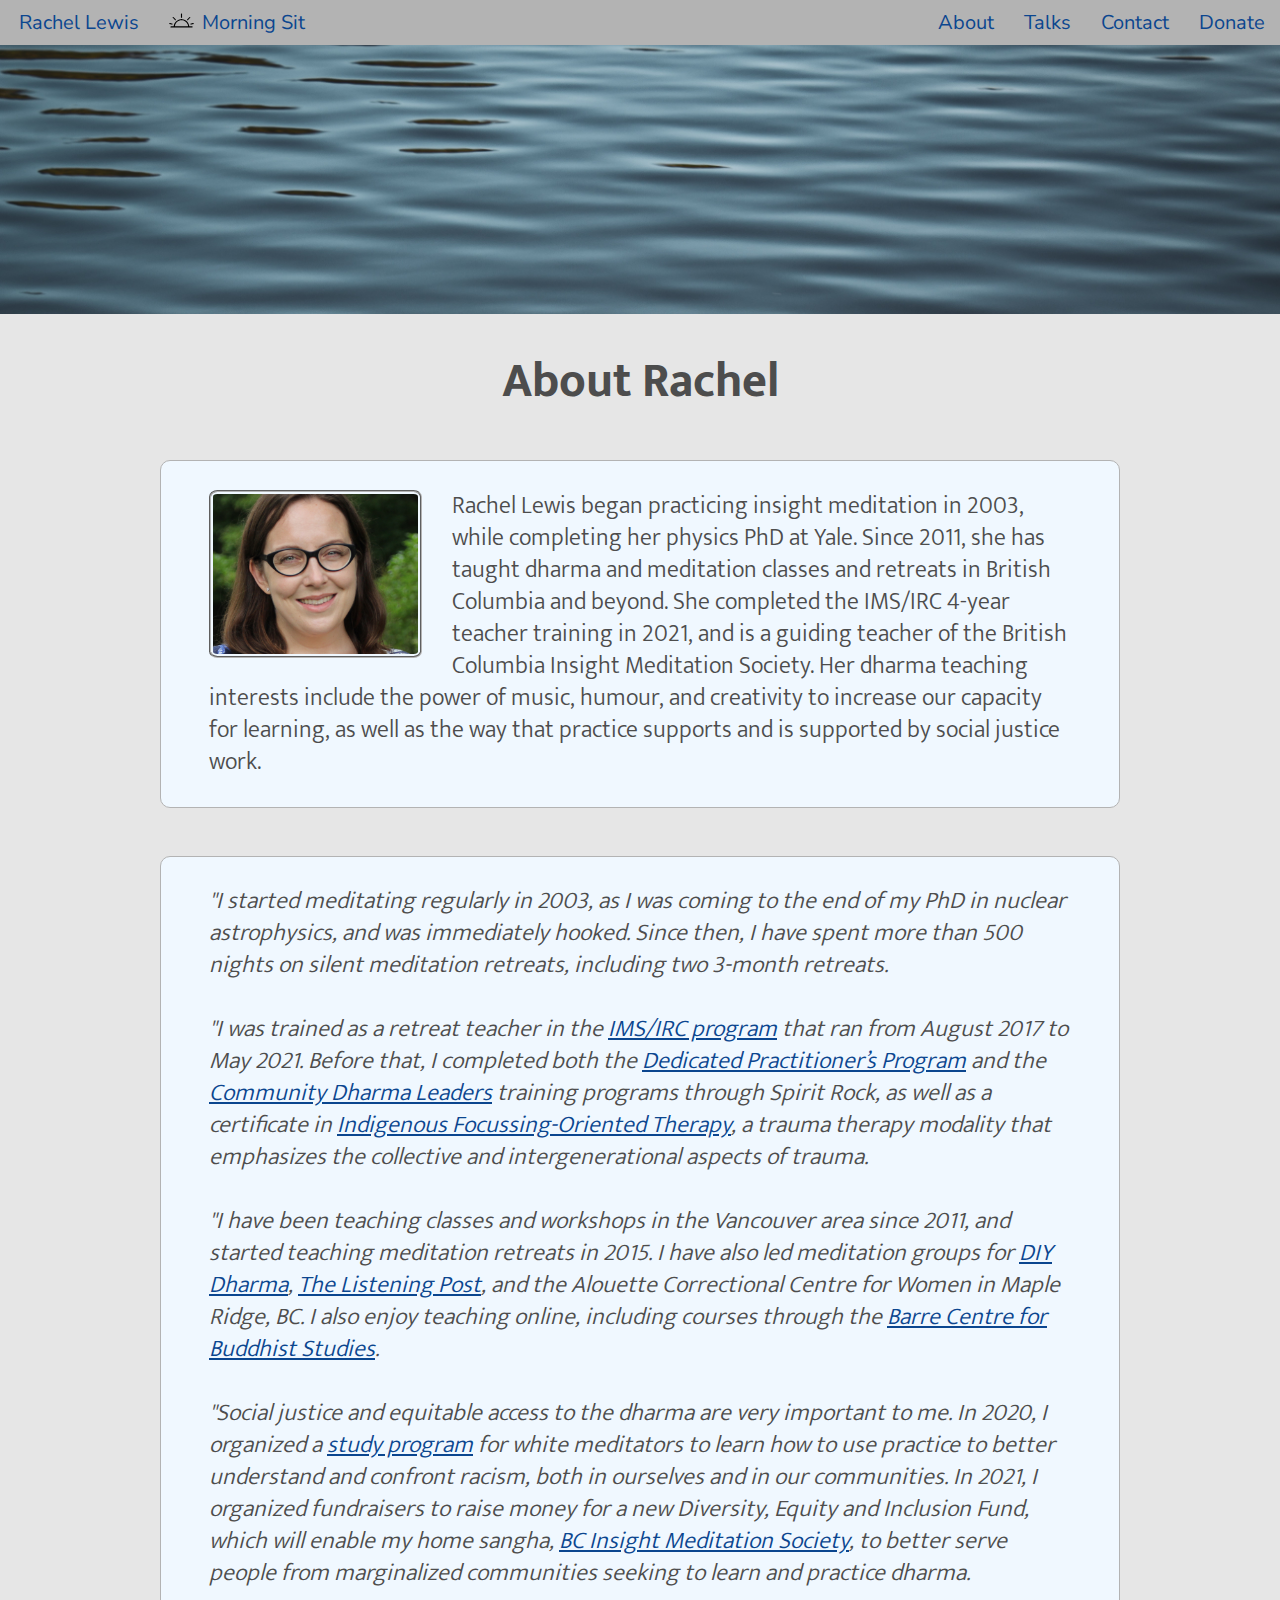
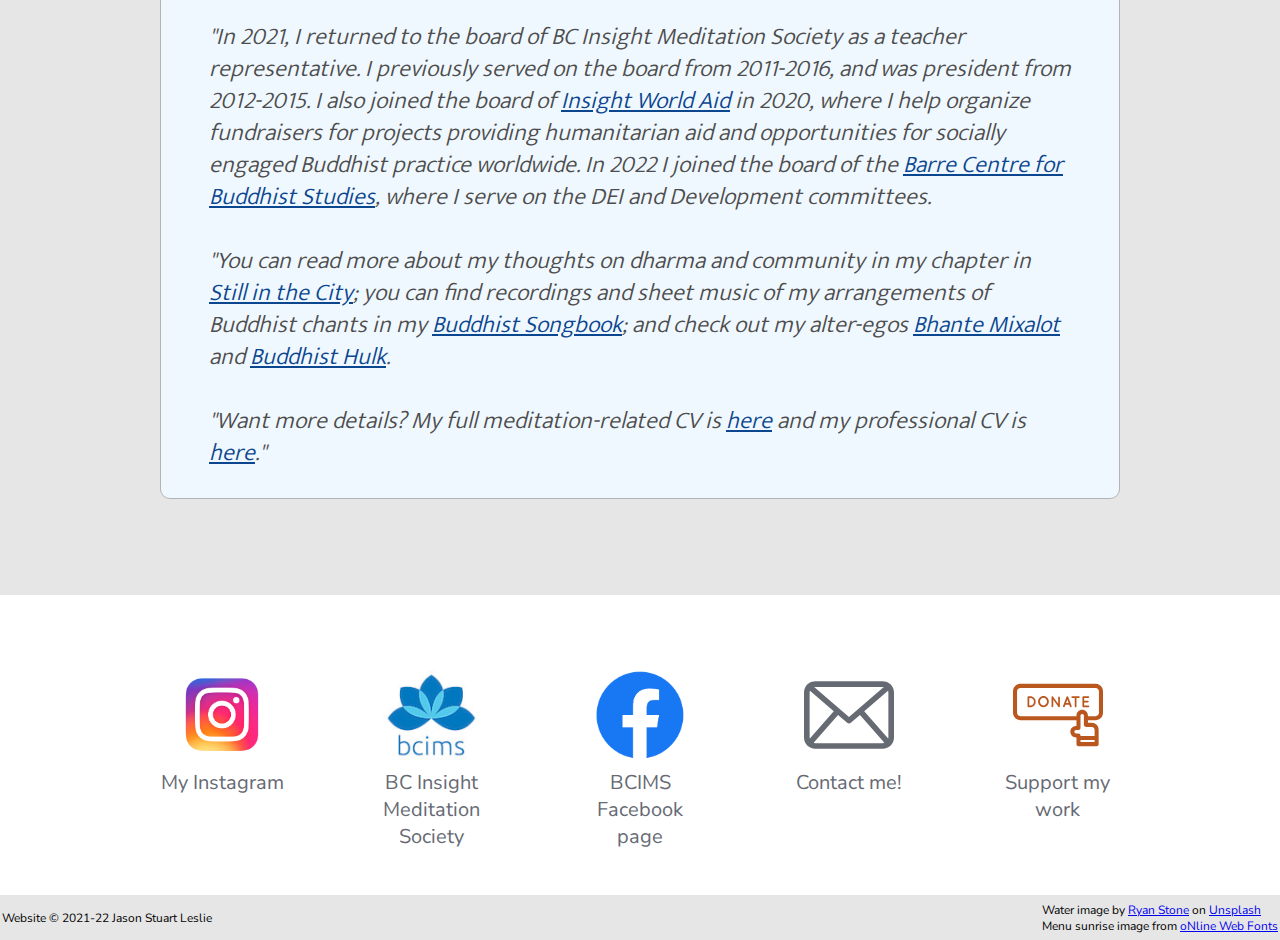
<file: about.html>
<!DOCTYPE html>
<html lang="en" dir="ltr">
  <head>
    <meta charset="utf-8" />
    <title>Rachel Lewis - Insight Meditation</title>
    <link rel="stylesheet" href="styles.css" />
    <script
        <link
        rel="preconnect"
        href="https://fonts.gstatic.com"
      />
    </script>
    <link
      href="https://fonts.googleapis.com/css2?family=Nunito+Sans:ital,wght@0,300;0,400;1,300;1,400&family=Mukta:wght@300;400&display=swap"
      rel="stylesheet"
    />

    <link
      href="https://assets.calendly.com/assets/external/widget.css"
      rel="stylesheet"
    />
    <script
      src="https://assets.calendly.com/assets/external/widget.js"
      type="text/javascript"
      async
    ></script>
    <link
      href="//cdn-images.mailchimp.com/embedcode/classic-10_7.css"
      rel="stylesheet"
      type="text/css"
    />
    <style type="text/css">
      #mc_embed_signup {
        background: #fff;
        clear: left;
        font: 14px Helvetica, Arial, sans-serif;
      }
    </style>
  </head>
  <body>
<!-- Start of Header - includes only navigation bar -->
<header>
  <nav class="navbar">
    <ul class="left-menu" class="menu">
      <li class="menu-item">
        <a class="link-text" href="index.html">Rachel Lewis</a>
      </li>
      <li class="menu-item">
        <img class = "morning-sit-image-menu" src="/images/sunrise.svg" alt="Sunrise icon"></img>
        <a class="link-text" href="morning-sit.html"> Morning Sit</a>
      </li>
    </ul>
    <ul class="right-menu" class="menu">
      <li class="menu-item">
        <a class="link-text" href="about.html">About</a>
      </li>
      <li class="menu-item">
        <a class="link-text" href="talks.html">Talks</a>
      </li>
      
      <li class="menu-item">
        <a class="link-text" href="contact.html"
          >Contact</a
        >
      </li>
      <li class="menu-item">
        <a class="link-text" href="donate.html"
          >Donate</a
        >
      </li>
      <!-- https://www.paypal.com/paypalme/rachelmeditates -->
    </ul>
  </nav>
</header>

<!-- Water picture banner along top -->
<!-- Photo by Ryan Stone on Unsplash-->
<picture>
  <img
    class="pic-intro"
    src="images\ryan-stone-effect.jpg"
    alt="Surface of water with ripples"
  />
</picture>

    <main>

        <!-- "Topper" is for the individual page name under the water banner -->
      <div class="topper">
        <h1 class="top">About Rachel</h1>
        <div class="line-space"></div>
      </div>

      <!-- The folling page is for the short bio -->

      <div class="page-box page-about page-short-bio">
        <figure>
          <img class="img-bio" src="images/Rachel1.jpg" alt="close-up portrait of Rachel">
          <p>Rachel Lewis began practicing insight meditation in 2003, while completing her physics PhD at Yale. Since 2011, she has taught dharma and meditation classes and retreats in British Columbia and beyond. She completed the IMS/IRC 4-year teacher training in 2021, and is a guiding teacher of the British Columbia Insight Meditation Society. Her dharma teaching interests include the power of music, humour, and creativity to increase our capacity for learning, as well as the way that practice supports and is supported by social justice work.
          </p>
        </figure>
      </div>

      <!-- The following page is for the long bio -->
      <div class="page-box page-about">
        <article class="article-long-bio">
        <p>"I started meditating regularly in 2003, as I was coming to the end of my PhD in nuclear astrophysics, and was immediately hooked. Since then, I have spent more than 500 nights on silent meditation retreats, including two 3-month retreats.
        </p>
        <br>
        <p>"I was trained as a retreat teacher in the <a class="link-text link-text-inline" href="https://www.dharma.org/teachers/teacher-training-program/">IMS/IRC program</a> that ran from August 2017 to May 2021. Before that, I completed both the <a class="link-text link-text-inline" href="https://www.spiritrock.org/dedicated-practitioners-program">Dedicated Practitioner’s Program</a> and the <a class="link-text link-text-inline" href="https://www.spiritrock.org/community-dharma-leaders">Community Dharma Leaders</a> training programs through Spirit Rock, as well as a certificate in <a class="link-text link-text-inline" href="https://focusinginternational.org/aboriginal-focusing-oriented-therapy-initiative/">Indigenous Focussing-Oriented Therapy</a>, a trauma therapy modality that emphasizes the collective and intergenerational aspects of trauma.</p>
        <br>
        <p>"I have been teaching classes and workshops in the Vancouver area since 2011, and started teaching meditation retreats in 2015. I have also led meditation groups for <a class="link-text link-text-inline" href="http://new.diydharma.org/sample-page/">DIY Dharma</a>, <a class="link-text link-text-inline" href="https://thelisteningpost.ca/">The Listening Post</a>, and the Alouette Correctional Centre for Women in Maple Ridge, BC. I also enjoy teaching online, including courses through the <a class="link-text link-text-inline" href="https://www.buddhistinquiry.org/">Barre Centre for Buddhist Studies</a>.</p>
        <br>
        <p>"Social justice and equitable access to the dharma are very important to me. In 2020, I organized a <a class="link-text link-text-inline" href="http:/talks.html#anti-racism">study program</a> for white meditators to learn how to use practice to better understand and confront racism, both in ourselves and in our communities. In 2021, I organized fundraisers to raise money for a new Diversity, Equity and Inclusion Fund, which will enable my home sangha, <a class="link-text link-text-inline" href="https://www.bcims.org/">BC Insight Meditation Society</a>, to better serve people from marginalized communities seeking to learn and practice dharma.</p>
        <br>
        <p>"In 2021, I returned to the board of BC Insight Meditation Society as a teacher representative. I previously served on the board from 2011-2016, and was president from 2012-2015. I also joined the board of <a class="link-text link-text-inline" href="https://insightworldaid.org/">Insight World Aid</a> in 2020, where I help organize fundraisers for projects providing humanitarian aid and opportunities for socially engaged Buddhist practice worldwide. In 2022 I joined the board of the <a class="link-text link-text-inline" href="https://www.buddhistinquiry.org/">Barre Centre for Buddhist Studies</a>, where I serve on the DEI and Development committees.</p>
        <br>
        <p>"You can read more about my thoughts on dharma and community in my chapter in <a class="link-text link-text-inline" href="https://www.amazon.com/Still-City-Creating-Peace-Midst-ebook/dp/B073X6LZF3">Still in the City</a>; you can find recordings and sheet music of my arrangements of Buddhist chants in my <a class="link-text link-text-inline" href="http:/talks.html#songbook">Buddhist Songbook</a>; and check out my alter-egos <a class="link-text link-text-inline" href="http://ludricious.blogspot.com/2010/07/bhante-mixalot.html ">Bhante Mixalot</a> and <a class="link-text link-text-inline" href=https://twitter.com/buddhisthulk ">Buddhist Hulk</a>.</p>
        <br>
        <p>"Want more details? My full meditation-related CV is <a class="link-text link-text-inline" href="https://docs.google.com/document/d/1suM_Q0ApQ6cDYoV-5ZrlM_V198Ou7BwuJ7sxK69Hy1Y/edit?usp=sharing">here</a> and my professional CV is <a class="link-text link-text-inline" href="https://docs.google.com/document/d/1wz6PsP2VISg69O4Jrxa_m3x1CDQwmnLltxB4iFWLhhc/edit?usp=sharing">here</a>."</p>
      </article>
      </div>
    </main>

<!-- Contacts bar  -->
<div class="contacts">
  <div class="icon-box">
    <ul class="icon-list">
      <li class="icon-item">
        <a class="icon-link" href="https://www.instagram.com/rachel_meditates/"
              ><img
                class="icon"
                src="images\logo-ig-png-instagram-logo-camel-productions-website-25.png"
                alt="Instagram logo"
            /></a>
            <div class="icon-text">My Instagram</div>
      </li>
      <li class="icon-item">
        <a class="icon-link" href="http://www.bcims.org"
          ><img class="icon" src="images\bcimslogo.jpg" alt="BCIMS logo"
        /></a>
        <div class="icon-text">BC Insight Meditation Society</div>
      </li>
      <li class="icon-item">
        <a class="icon-link" href="https://www.facebook.com/BCIMS/"
          ><img class="icon" src="images/f_logo_RGB-Blue_114.png"
        /></a>
        <div class="icon-text">BCIMS Facebook page</div>
      </li>
      <li class="icon-item">
        <a class="icon-link" href="contact.html"
          ><img
            class="icon"
            src="images/mail-5.svg"
            alt="contact form icon"
          />
        </a>
        <div class="icon-text">Contact me!</div>
      </li>
      <li class="icon-item">
        <a class="icon-link" href="donate.html"
          ><img
            class="icon"
            src="images/donate-svgrepo-com.svg"
            alt="donate icon"
          />
        </a>
        <div class="icon-text">Support my work</div>
      </li>

      
    </ul>
  </div>
</div>

<!-- Credits on bottom of page -->
<footer class="credits">
  <ul class="credits-list-left">
    <li>Website © 2021-22 Jason Stuart Leslie</li>        
  </ul>
  <ul class="credits-list-right">
    <li>Water image by <a href='https://unsplash.com/@rstone_design'>Ryan Stone</a> on <a href= 'https://unsplash.com/'>Unsplash</a> </li>
    <li>Menu sunrise image from <a href="http://www.onlinewebfonts.com">oNline Web Fonts</a></li>
  </ul>
</footer>
  </body>
</html>
</file>
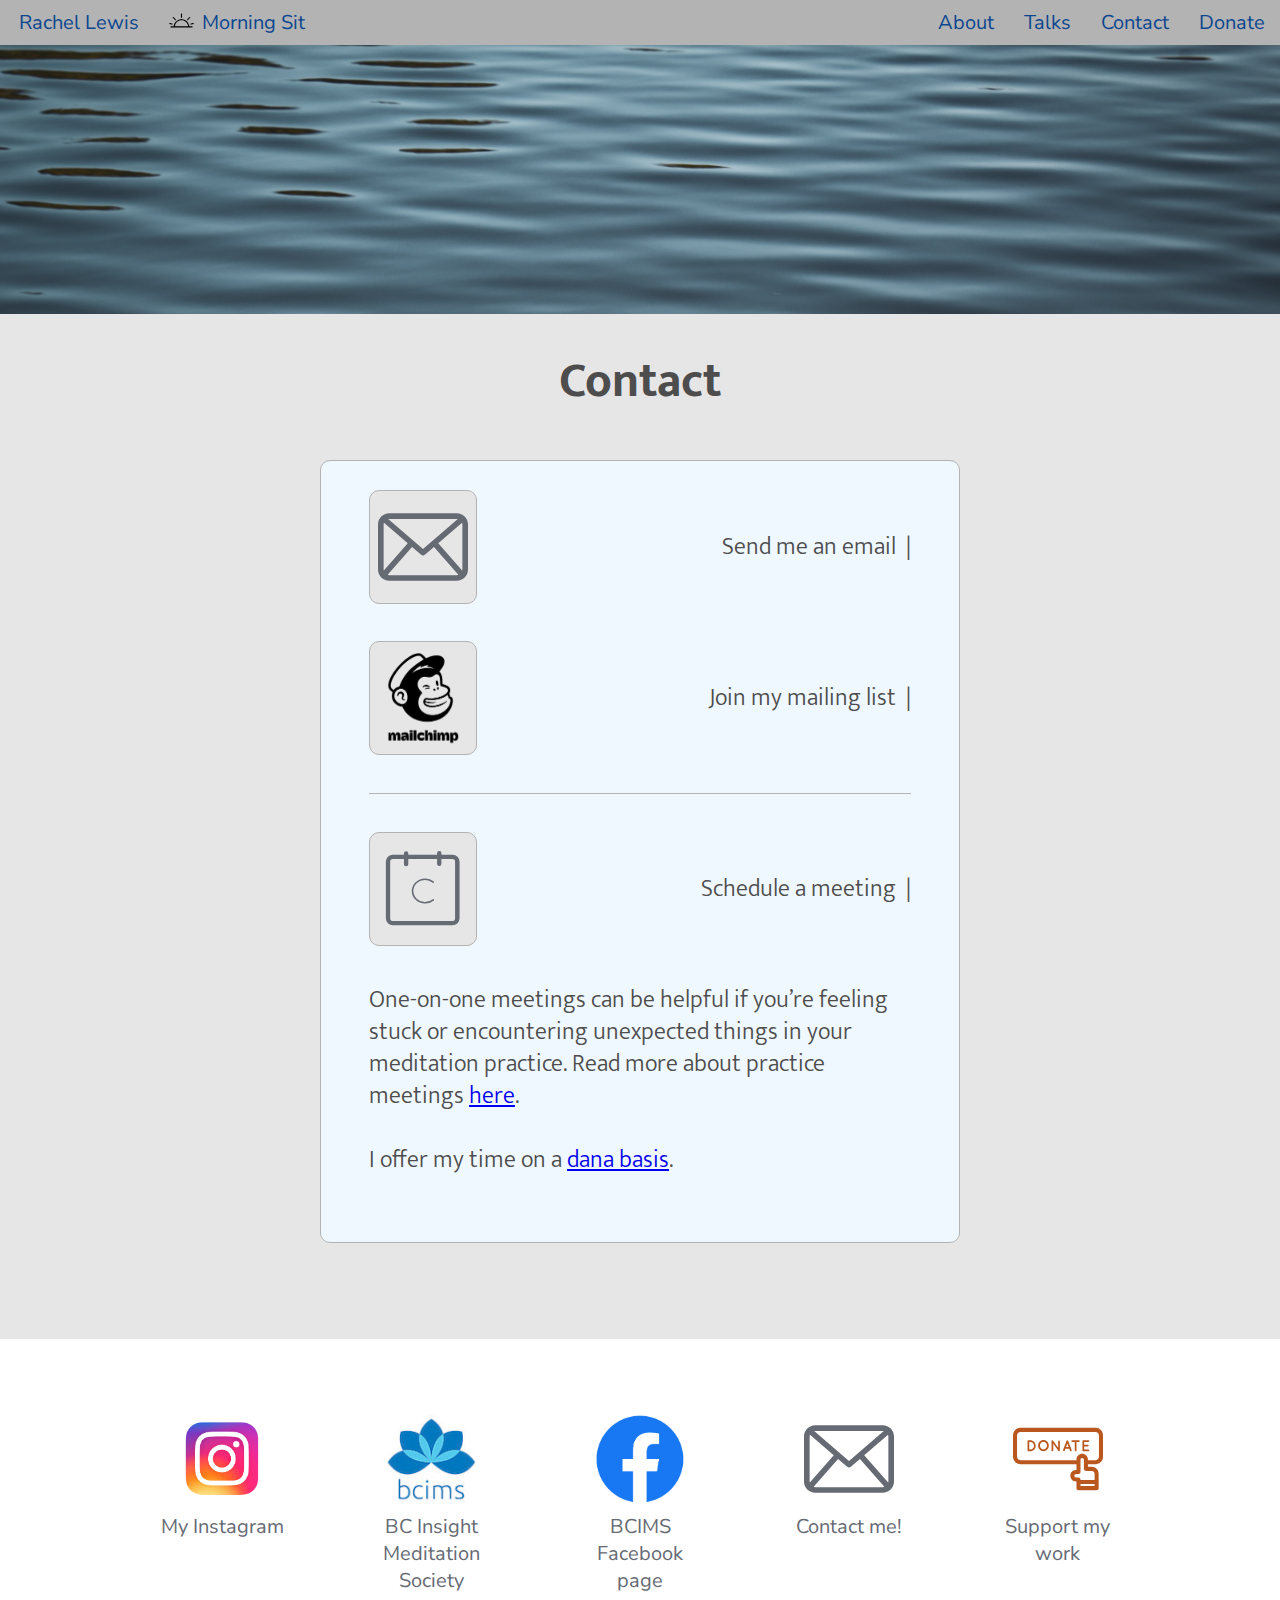
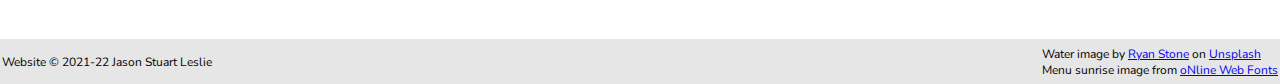
<file: contact.html>
<!DOCTYPE html>
<html lang="en" dir="ltr">
  <head>
    <meta charset="utf-8" />
    <title>Rachel Lewis - Insight Meditation</title>
    <link rel="stylesheet" href="styles.css" />
    <script
        <link
        rel="preconnect"
        href="https://fonts.gstatic.com"
      />
    </script>
    <link
      href="https://fonts.googleapis.com/css2?family=Nunito+Sans:wght@300;400&family=Mukta:wght@300;400&display=swap"
      rel="stylesheet"
    />

    <link
      href="https://assets.calendly.com/assets/external/widget.css"
      rel="stylesheet"
    />
    <script
      src="https://assets.calendly.com/assets/external/widget.js"
      type="text/javascript"
      async
    ></script>
    <link
      href="//cdn-images.mailchimp.com/embedcode/classic-10_7.css"
      rel="stylesheet"
      type="text/css"
    />
    <style type="text/css">
      #mc_embed_signup {
        background: #fff;
        clear: left;
        font: 14px Helvetica, Arial, sans-serif;
      }
    </style>
  </head>

  <body>
    <!-- Start of Header - includes only navigation bar -->
    <header>
      <nav class="navbar">
        <ul class="left-menu" class="menu">
          <li class="menu-item">
            <a class="link-text" href="index.html">Rachel Lewis</a>
          </li>
          <li class="menu-item">
            <img class = "morning-sit-image-menu" src="/images/sunrise.svg" alt="Sunrise icon"></img>
            <a class="link-text" href="morning-sit.html"> Morning Sit</a>
          </li>
        </ul>
        <ul class="right-menu" class="menu">
          <li class="menu-item">
            <a class="link-text" href="about.html">About</a>
          </li>
          <li class="menu-item">
            <a class="link-text" href="talks.html">Talks</a>
          </li>
          
          <li class="menu-item">
            <a class="link-text" href="contact.html"
              >Contact</a
            >
          </li>
          <li class="menu-item">
            <a class="link-text" href="donate.html"
              >Donate</a
            >
          </li>
          <!-- https://www.paypal.com/paypalme/rachelmeditates -->
        </ul>
      </nav>
    </header>

    <!-- Water picture banner along top -->
    <picture>
      <img
        class="pic-intro"
        src="images\ryan-stone-effect.jpg"
        alt="Surface of water with ripples"
      />
    </picture>

    <main class="contact-main">
      <div class="topper">
        <h1 class="top">Contact</h1>
        <div class="line-space"></div>
      </div>

      <!-- "Page" is for the main body which includes the portrait, welcome message, and event listing -->
      <div class="page-box page-contact">
        <div class="contact-row" >
          <a class="icon-link contact-row-link" href="mailto:rachel.lewis@gmail.com"> <img class="icon" src="images/mail-5.svg"></img></a>
          <span>Send me an email &nbsp;|</span>
        </div>
        
        <div class="contact-row ">
          <a class="icon-link contact-row-link" href="http://eepurl.com/hmUurH" target="_blank"
              ><img
                class="icon icon-mailchimp"
                src="images\Mailchimp_Logo-Vertical_Black.png"
                alt="Mailchimp logo"
                
            /></a>
            <span>Join my mailing list &nbsp;|</span>
        </div>
        <div class="contact-row contact-row-divider">
        </div>
        <div class="contact-row ">
          <a
              class="icon-link contact-row-link" 
              href=""
              onclick="Calendly.initPopupWidget({url: 'https://calendly.com/rachel-meditates/meditation-coaching'});return false;"
              ><img
                class="icon"
                src="images\calendlylogo.svg"
                alt="Calendly logo"
              />
            </a>
            <span>Schedule a meeting &nbsp;|</span>
        </div>
        <div class="contact-row">
          <p>One-on-one meetings can be helpful if you’re feeling stuck or encountering unexpected things in your meditation practice. Read more about practice meetings <a class="link-text-inline" href="https://docs.google.com/document/d/1lzQJD00xTojfajmXbABgtaMmm8bluXjdvMVSWEFhehI/edit?usp=sharing">here</a>.<br><br>I offer my time on a <a class="link-text-inline" href="donate.html">dana basis</a>.</p>
          <p></p>
        </div>
      </div>
    </main>
  
      <!-- Contacts bar  -->
      <div class="contacts">
        <div class="icon-box">
          <ul class="icon-list">
            <li class="icon-item">
              <a class="icon-link" href="https://www.instagram.com/rachel_meditates/"
              ><img
                class="icon"
                src="images\logo-ig-png-instagram-logo-camel-productions-website-25.png"
                alt="Instagram logo"
            /></a>
            <div class="icon-text">My Instagram</div>
            </li>
            <li class="icon-item">
              <a class="icon-link" href="http://www.bcims.org"
                ><img class="icon" src="images\bcimslogo.jpg" alt="BCIMS logo"
              /></a>
              <div class="icon-text">BC Insight Meditation Society</div>
            </li>
            <li class="icon-item">
              <a class="icon-link" href="https://www.facebook.com/BCIMS/"
                ><img class="icon" src="images/f_logo_RGB-Blue_114.png"
              /></a>
              <div class="icon-text">BCIMS Facebook page</div>
            </li>
            <li class="icon-item">
              <a class="icon-link" href="contact.html"
                ><img
                  class="icon"
                  src="images/mail-5.svg"
                  alt="contact form icon"
                />
              </a>
              <div class="icon-text">Contact me!</div>
            </li>
            <li class="icon-item">
              <a class="icon-link" href="donate.html"
                ><img
                  class="icon"
                  src="images/donate-svgrepo-com.svg"
                  alt="donate icon"
                />
              </a>
              <div class="icon-text">Support my work</div>
            </li>
          </ul>
        </div>
      </div>
      
      <!-- Credits on bottom of page -->
      <footer class="credits">
        <ul class="credits-list-left">
          <li>Website © 2021-22 Jason Stuart Leslie</li>        
        </ul>
        <ul class="credits-list-right">
          <li>Water image by <a href='https://unsplash.com/@rstone_design'>Ryan Stone</a> on <a href= 'https://unsplash.com/'>Unsplash</a> </li>
          <li>Menu sunrise image from <a href="http://www.onlinewebfonts.com">oNline Web Fonts</a></li>
        </ul>
      </footer>
      <script src="script.js"></script>
    
  </body>
</html>
</file>
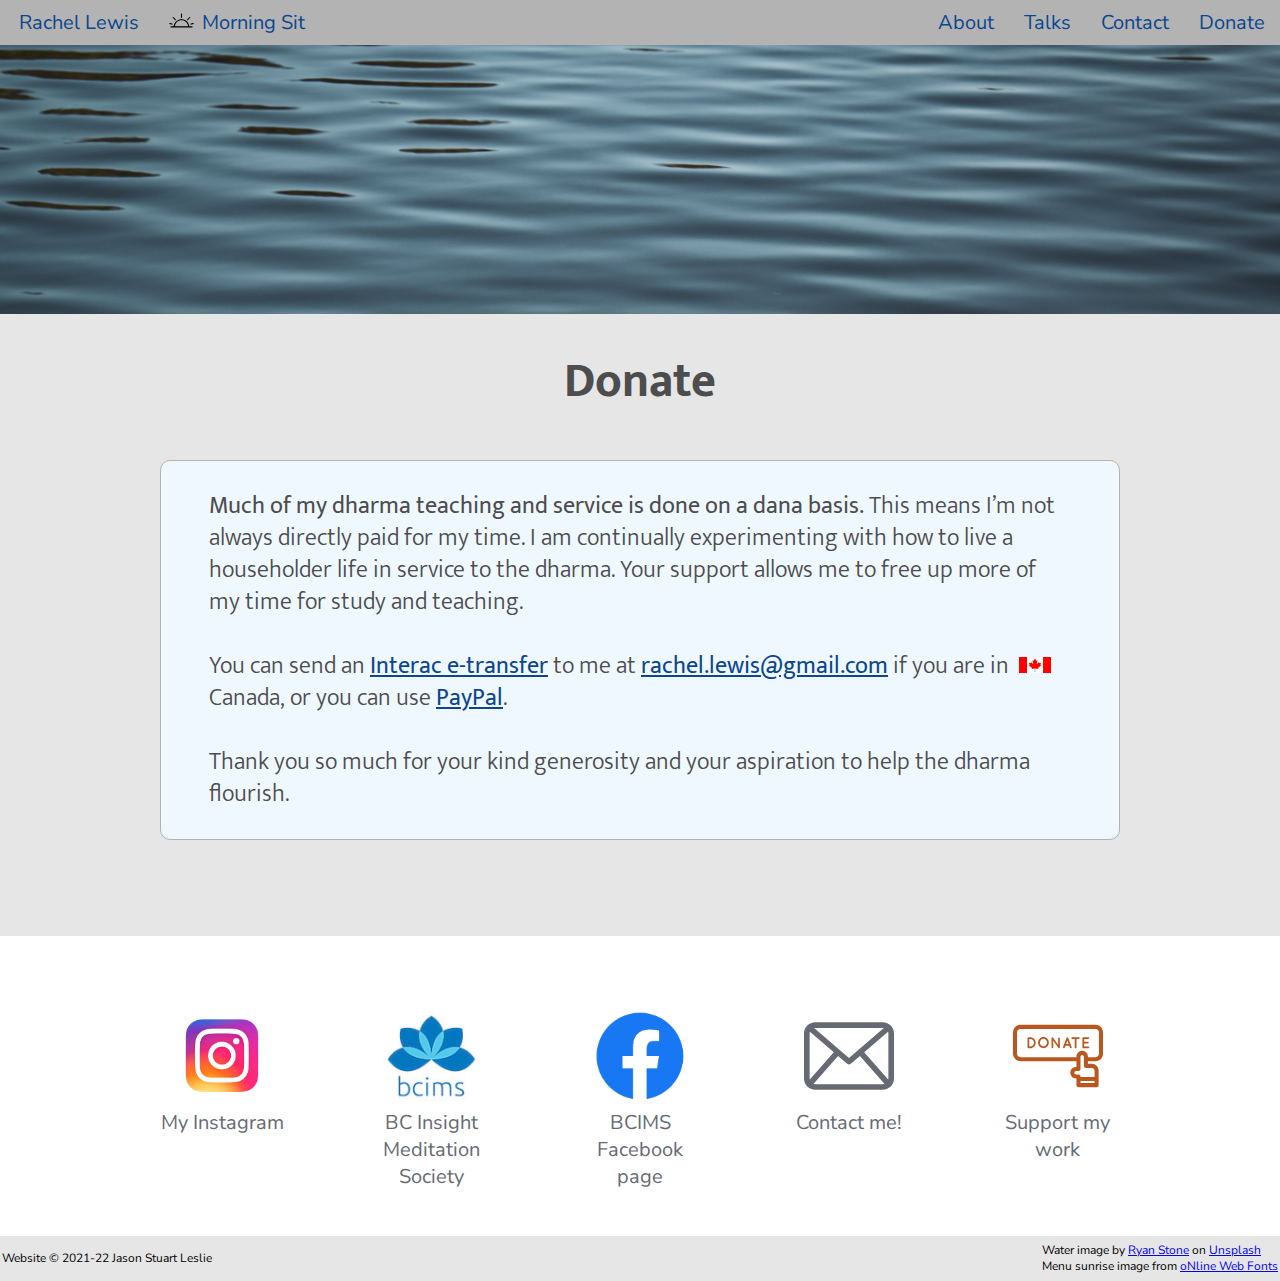
<file: donate.html>
<!DOCTYPE html>
<html lang="en" dir="ltr">
  <head>
    <meta charset="utf-8" />
    <title>Rachel Lewis - Insight Meditation</title>
    <link rel="stylesheet" href="styles.css" />
    <script
        <link
        rel="preconnect"
        href="https://fonts.gstatic.com"
      />
    </script>
    <link
      href="https://fonts.googleapis.com/css2?family=Nunito+Sans:wght@300;400&family=Mukta:wght@300;400&display=swap"
      rel="stylesheet"
    />

    <link
      href="https://assets.calendly.com/assets/external/widget.css"
      rel="stylesheet"
    />
    <script
      src="https://assets.calendly.com/assets/external/widget.js"
      type="text/javascript"
      async
    ></script>
    <link
      href="//cdn-images.mailchimp.com/embedcode/classic-10_7.css"
      rel="stylesheet"
      type="text/css"
    />
    <style type="text/css">
      #mc_embed_signup {
        background: #fff;
        clear: left;
        font: 14px Helvetica, Arial, sans-serif;
      }
    </style>
  </head>
  <body>
    <!-- Start of Header - includes only navigation bar -->
    <header>
      <nav class="navbar">
        <ul class="left-menu" class="menu">
          <li class="menu-item">
            <a class="link-text" href="index.html">Rachel Lewis</a>
          </li>
          <li class="menu-item">
            <img class = "morning-sit-image-menu" src="/images/sunrise.svg" alt="Sunrise icon"></img>
            <a class="link-text" href="morning-sit.html"> Morning Sit</a>
          </li>
        </ul>
        <ul class="right-menu" class="menu">
          <li class="menu-item">
            <a class="link-text" href="about.html">About</a>
          </li>
          <li class="menu-item">
            <a class="link-text" href="talks.html">Talks</a>
          </li>
          
          <li class="menu-item">
            <a class="link-text" href="contact.html"
              >Contact</a
            >
          </li>
          <li class="menu-item">
            <a class="link-text" href="donate.html"
              >Donate</a
            >
          </li>
          <!-- https://www.paypal.com/paypalme/rachelmeditates -->
        </ul>
      </nav>
    </header>

    <!-- Water picture banner along top -->
    <picture>
      <img
        class="pic-intro"
        src="images\ryan-stone-effect.jpg"
        alt="Surface of water with ripples"
      />
    </picture>

    <main>

      <!-- "Topper" is for the individual page name under the water banner -->
    <div class="topper">
      <h1 class="top">Donate</h1>
      <div class="line-space"></div>
    </div>

    <!-- "Page" is for the main body which includes the portrait, welcome message, and event listing -->
    <div class="page-box page-donate">
      <article>
      <p></p><b>Much of my dharma teaching and service is done on a dana basis.</b> This means I’m not always directly paid for my time. I am continually experimenting with how to live a householder life in service to the dharma. Your support allows me to free up more of my time for study and teaching.</p>
      <br>
      <p>You can send an <a class="link-text link-text-inline" href="https://www.interac.ca/en/consumers/products/interac-e-transfer/" target="_blank"> <b>Interac e-transfer</b></a> to me at <a class="link-text link-text-inline" href="mailto:rachel.lewis@gmail.com"> <b>rachel.lewis@gmail.com</b></a> if you are in &nbsp;<img class="flag-inline" src="images/canadian-flag.svg"> Canada, or you can use <a class="link-text link-text-inline" href="https://www.paypal.com/paypalme/rachelmeditates" target="_blank"><b>PayPal</b></a>.</p>
      <br>
      <p>Thank you so much for your kind generosity and your aspiration to help the dharma flourish.</p>
    </article>
    <span class="paypal"></span>
    </div>
  </main>

    <!-- Contacts bar  -->
    <div class="contacts">
      <div class="icon-box">
        <ul class="icon-list">
          <li class="icon-item">
            <a class="icon-link" href="https://www.instagram.com/rachel_meditates/"
              ><img
                class="icon"
                src="images\logo-ig-png-instagram-logo-camel-productions-website-25.png"
                alt="Instagram logo"
            /></a>
            <div class="icon-text">My Instagram</div>
          </li>
          <li class="icon-item">
            <a class="icon-link" href="http://www.bcims.org"
              ><img class="icon" src="images\bcimslogo.jpg" alt="BCIMS logo"
            /></a>
            <div class="icon-text">BC Insight Meditation Society</div>
          </li>
          <li class="icon-item">
            <a class="icon-link" href="https://www.facebook.com/BCIMS/"
              ><img class="icon" src="images/f_logo_RGB-Blue_114.png"
            /></a>
            <div class="icon-text">BCIMS Facebook page</div>
          </li>
          <li class="icon-item">
            <a class="icon-link" href="contact.html"
              ><img
                class="icon"
                src="images/mail-5.svg"
                alt="contact form icon"
              />
            </a>
            <div class="icon-text">Contact me!</div>
          </li>
          <li class="icon-item">
            <a class="icon-link" href="donate.html"
              ><img
                class="icon"
                src="images/donate-svgrepo-com.svg"
                alt="donate icon"
              />
            </a>
            <div class="icon-text">Support my work</div>
          </li>
        </ul>
      </div>
    </div>

    <!-- Credits on bottom of page -->
    <footer class="credits">
      <ul class="credits-list-left">
        <li>Website © 2021-22 Jason Stuart Leslie</li>        
      </ul>
      <ul class="credits-list-right">
        <li>Water image by <a href='https://unsplash.com/@rstone_design'>Ryan Stone</a> on <a href= 'https://unsplash.com/'>Unsplash</a> </li>
        <li>Menu sunrise image from <a href="http://www.onlinewebfonts.com">oNline Web Fonts</a></li>
      </ul>
    </footer>
    <script src="script.js"></script>
  </body>
</html>
</file>
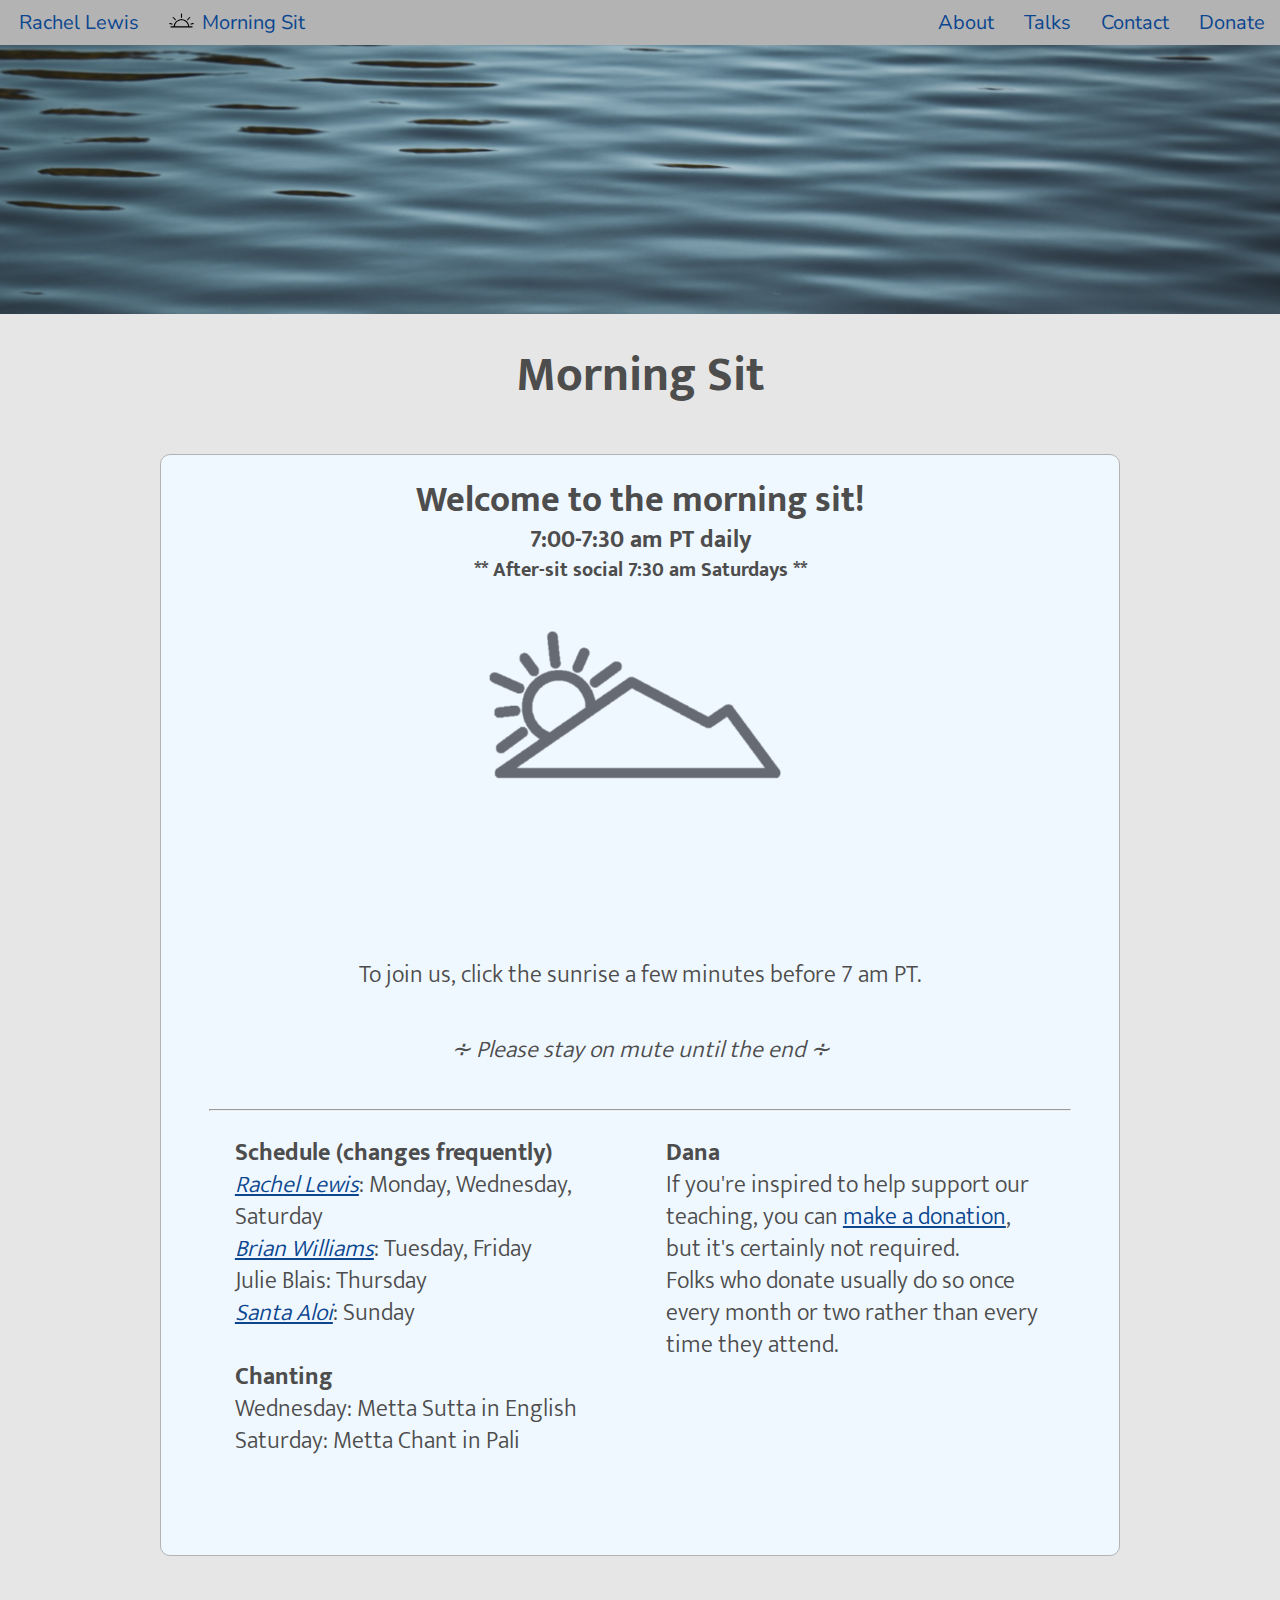
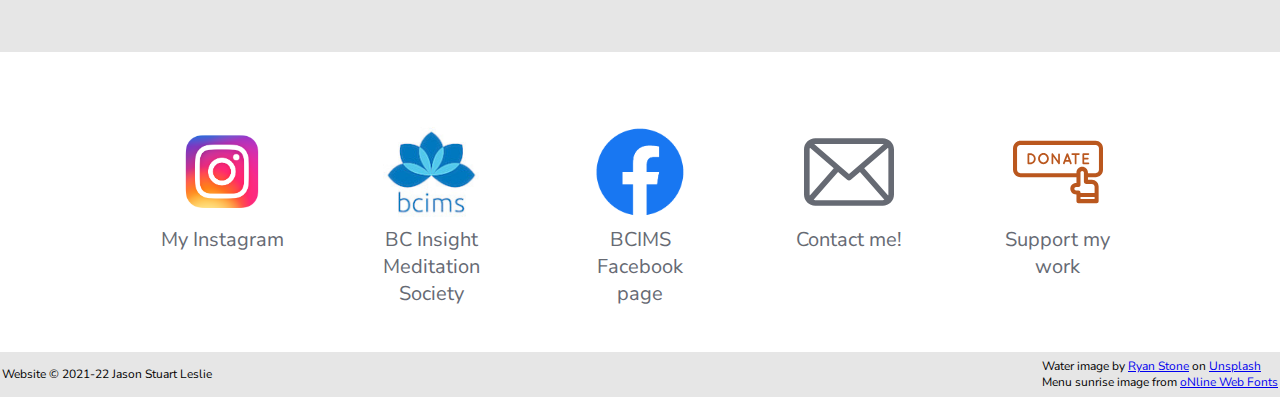
<file: morning-sit.html>
<html lang="en" dir="ltr">
  <head>
    <meta charset="utf-8" />
    <title>Rachel Lewis - Insight Meditation</title>
    <link rel="stylesheet" href="styles.css" />
    <script
        <link
        rel="preconnect"
        href="https://fonts.gstatic.com"
      />
    </script>
    <link
      href="https://fonts.googleapis.com/css2?family=Nunito+Sans:wght@300;400&family=Mukta:wght@300;400&display=swap"
      rel="stylesheet"
    />

    <link
      href="https://assets.calendly.com/assets/external/widget.css"
      rel="stylesheet"
    />
    <script
      src="https://assets.calendly.com/assets/external/widget.js"
      type="text/javascript"
      async
    ></script>
    <link
      href="//cdn-images.mailchimp.com/embedcode/classic-10_7.css"
      rel="stylesheet"
      type="text/css"
    />
    <style type="text/css">
      #mc_embed_signup {
        background: #fff;
        clear: left;
        font: 14px Helvetica, Arial, sans-serif;
      }
    </style>
  </head>

  <body>
    <!-- Start of Header - includes only navigation bar -->
    <header>
      <nav class="navbar">
        <ul class="left-menu" class="menu">
          <li class="menu-item">
            <a class="link-text" href="index.html">Rachel Lewis</a>
          </li>
          <li class="menu-item">
            <img class = "morning-sit-image-menu" src="/images/sunrise.svg" alt="Sunrise icon"></img>
            <a class="link-text" href="morning-sit.html"> Morning Sit</a>
          </li>
        </ul>
        <ul class="right-menu" class="menu">
          <li class="menu-item">
            <a class="link-text" href="about.html">About</a>
          </li>
          <li class="menu-item">
            <a class="link-text" href="talks.html">Talks</a>
          </li>
          
          <li class="menu-item">
            <a class="link-text" href="contact.html"
              >Contact</a
            >
          </li>
          <li class="menu-item">
            <a class="link-text" href="donate.html"
              >Donate</a
            >
          </li>
        </ul>
      </nav>
    </header>

    <!-- Water picture banner along top -->
    <picture>
      <img
        class="pic-intro"
        src="images\ryan-stone-effect.jpg"
        alt="Surface of water with ripples"
      />
    </picture>

    <!-- Start of Main  -->
    <main>
      <!-- "Topper" is for the individual page name under the water banner -->
      <div class="topper">
        <h1 class="top">Morning Sit</h1>
        <div class="line-space"></div>
      </div>
      
      <!-- "Page" is for the main body which includes the portrait, welcome message, and event listing -->
      <div class="page-box page-morning-sit">
        <h2 class="morning-sit-title">Welcome to the morning sit!</h2>
        <h4 class="morning-sit-title">7:00-7:30 am PT daily</h4>
        <h5 class="morning-sit-title morning-sit-title-small">** After-sit social 7:30 am Saturdays **</h5>
      
       
        <div class="morning-sit-box">
          <div class="morning-sit-row">
            <div class="morning-sit-icon">
              <a target="_blank" href="https://us02web.zoom.us/j/86218009269?pwd=RXZEV1ZnOGo0R0ZoUm4xYVZMcHlQUT09"><img class = "morning-sit-image" src="/images/hills-clipart-sunrise-breakfast-9-transparent-grey.png" alt="Alarm clock"></img></a></div>
          </div>
          <div class="morning-sit-row">
            <div style="text-align:center;padding:1em 0;"> <iframe title="Clock" class="clock" src="https://www.zeitverschiebung.net/clock-widget-iframe-v2?language=en&size=small&timezone=America%2FVancouver" width="100%" height="90" frameborder="0" seamless></iframe> </div>
          </div>
          <div class="morning-sit-row">
            To join us, click the sunrise a few minutes before 7 am PT.</div>
          </div>
          <div class="morning-sit-row">
            <i>&homtht; Please stay on mute until the end &homtht;</i>  
          </div>
          <hr>
          <div class="morning-sit-row">
            <div class="morning-sit-paragraph">
              <h4>Schedule (changes frequently)</h4>
              <ul class="morning-sit-list">
                <li><a class="link-text link-text-inline" href="index.html"><i>Rachel Lewis</i></a>: Monday, Wednesday, Saturday</li>
                <li><a class="link-text link-text-inline" href="https://briandeanwilliams.com/"><i>Brian Williams</i></a>: Tuesday, Friday</li>
                <li>Julie Blais: Thursday</li>
                <li><a class="link-text link-text-inline" href="https://www.bcims.org/board-of-directors"><i>Santa Aloi</i></a>: Sunday</li>
              </ul>
            <br>
            <h4>Chanting</h4>
            <ul class="morning-sit-list">
              <li>Wednesday: Metta Sutta in English
              </li>
              <li>Saturday: Metta Chant in Pali</li>
            </ul>
          </div>
          <div class="morning-sit-paragraph">
              <h4>Dana</h4>
              <p>If you're inspired to help support our teaching, you can <a class="link-text link-text-inline" href="donate.html">make a donation</a>, but it's certainly not required.</p>
             
              <p>Folks who  donate usually do so once every month or two rather than every time they attend.</p>
          </div>
        </div>
      </div>
    </main>

     <!-- Contacts bar  -->
     <div class="contacts">
      <div class="icon-box">
        <ul class="icon-list">
          <li class="icon-item">
            <a class="icon-link" href="https://www.instagram.com/rachel_meditates/"
              ><img
                class="icon"
                src="images\logo-ig-png-instagram-logo-camel-productions-website-25.png"
                alt="Instagram logo"
            /></a>
            <div class="icon-text">My Instagram</div>
          </li>
          <li class="icon-item">
            <a class="icon-link" href="http://www.bcims.org"
              ><img class="icon" src="images\bcimslogo.jpg" alt="BCIMS logo"
            /></a>
            <div class="icon-text">BC Insight Meditation Society</div>
          </li>
          <li class="icon-item">
            <a class="icon-link" href="https://www.facebook.com/BCIMS/"
              ><img class="icon" src="images/f_logo_RGB-Blue_114.png"
            /></a>
            <div class="icon-text">BCIMS Facebook page</div>
          </li>
          <li class="icon-item">
            <a class="icon-link" href="contact.html"
              ><img
                class="icon"
                src="images/mail-5.svg"
                alt="contact form icon"
              />
            </a>
            <div class="icon-text">Contact me!</div>
          </li>
          <li class="icon-item">
            <a class="icon-link" href="donate.html"
              ><img
                class="icon"
                src="images/donate-svgrepo-com.svg"
                alt="donate icon"
              />
            </a>
            <div class="icon-text">Support my work</div>
          </li>   
        </ul>
      </div>
    </div>

    <!-- Credits on bottom of page -->
    <footer class="credits">
      <ul class="credits-list-left">
        <li>Website © 2021-22 Jason Stuart Leslie</li>        
      </ul>
      <ul class="credits-list-right">
        <li>Water image by <a href='https://unsplash.com/@rstone_design'>Ryan Stone</a> on <a href= 'https://unsplash.com/'>Unsplash</a> </li>
        <li>Menu sunrise image from <a href="http://www.onlinewebfonts.com">oNline Web Fonts</a></li>
      </ul>
    </footer>
  </body>
</html>
</file>
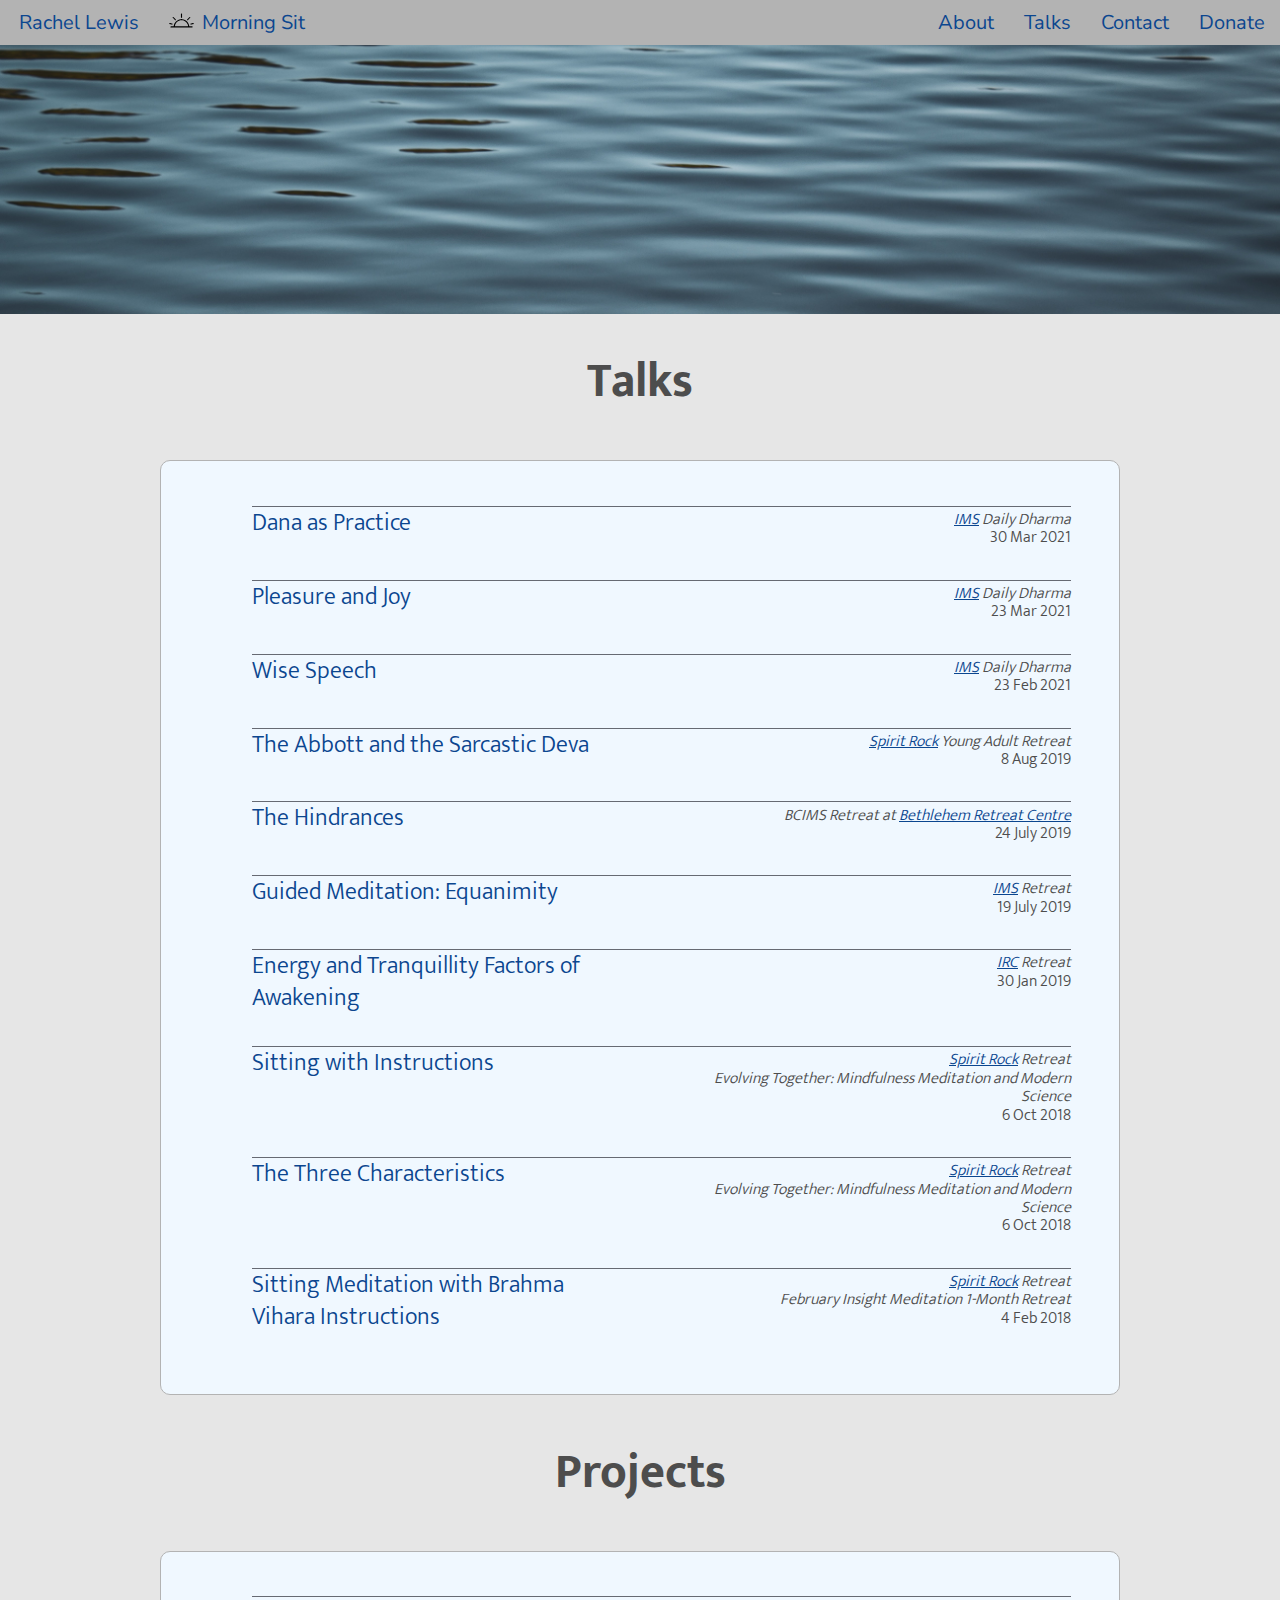
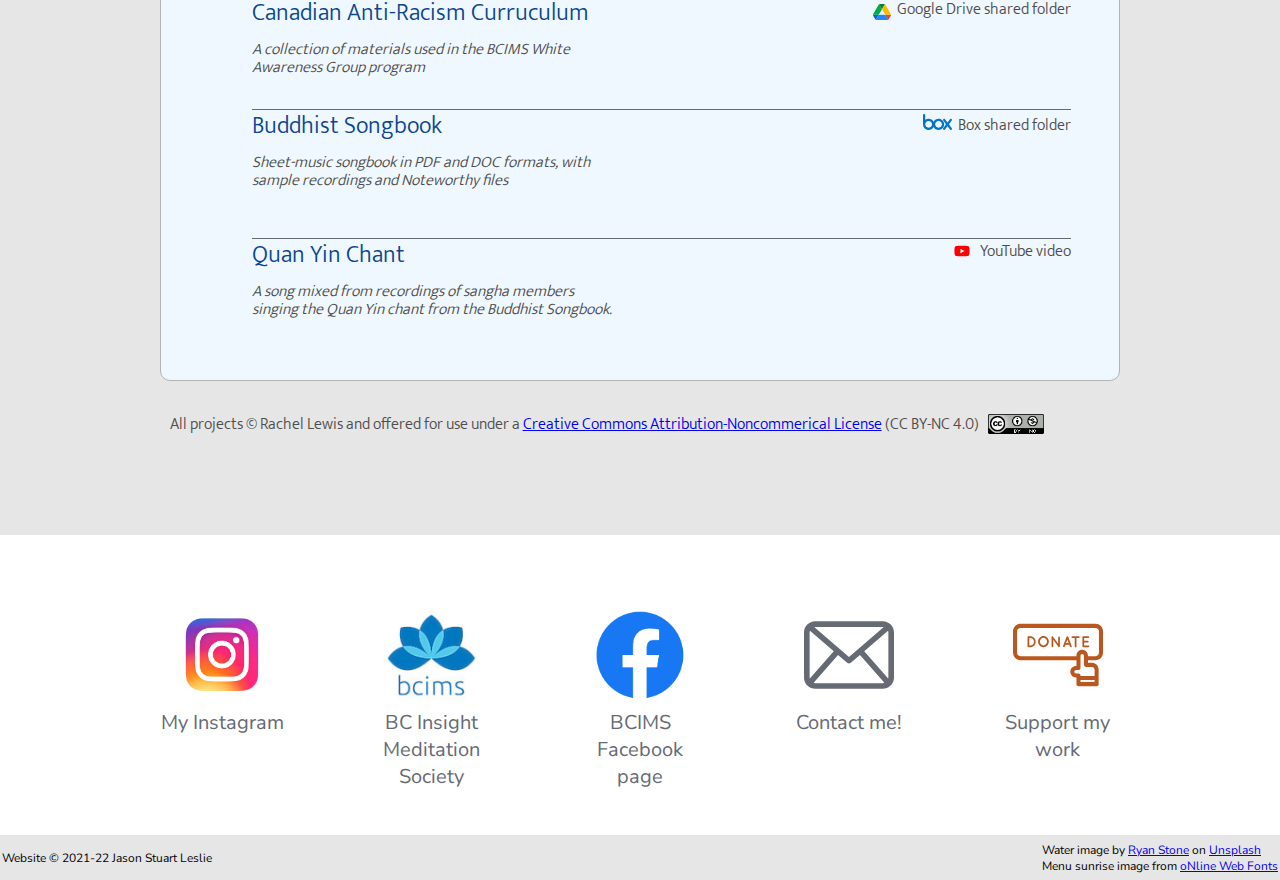
<file: talks.html>
<!DOCTYPE html>
<html lang="en" dir="ltr">
  <head>
    <meta charset="utf-8" />
    <title>Rachel Lewis - Insight Meditation</title>
    <link rel="stylesheet" href="styles.css" />
    <script
        <link
        rel="preconnect"
        href="https://fonts.gstatic.com"
      />
    </script>
    <link
      href="https://fonts.googleapis.com/css2?family=Nunito+Sans:wght@300;400&family=Mukta:wght@300;400&display=swap"
      rel="stylesheet"
    />

    <link
      href="https://assets.calendly.com/assets/external/widget.css"
      rel="stylesheet"
    />
    <script
      src="https://assets.calendly.com/assets/external/widget.js"
      type="text/javascript"
      async
    ></script>
    <link
      href="//cdn-images.mailchimp.com/embedcode/classic-10_7.css"
      rel="stylesheet"
      type="text/css"
    />
    <style type="text/css">
      #mc_embed_signup {
        background: #fff;
        clear: left;
        font: 14px Helvetica, Arial, sans-serif;
      }
    </style>
  </head>

  <body>
    <!-- Start of Header - includes only navigation bar -->
    <header>
      <nav class="navbar">
        <ul class="left-menu" class="menu">
          <li class="menu-item">
            <a class="link-text" href="index.html">Rachel Lewis</a>
          </li>
          <li class="menu-item">
            <img class = "morning-sit-image-menu" src="/images/sunrise.svg" alt="Sunrise icon"></img>
            <a class="link-text" href="morning-sit.html"> Morning Sit</a>
          </li>
        </ul>
        <ul class="right-menu" class="menu">
          <li class="menu-item">
            <a class="link-text" href="about.html">About</a>
          </li>
          <li class="menu-item">
            <a class="link-text" href="talks.html">Talks</a>
          </li>
          
          <li class="menu-item">
            <a class="link-text" href="contact.html"
              >Contact</a
            >
          </li>
          <li class="menu-item">
            <a class="link-text" href="donate.html"
              >Donate</a
            >
          </li>
        </ul>
      </nav>
    </header>

    <!-- Water picture banner along top -->
    <picture>
      <img
        class="pic-intro"
        src="images\ryan-stone-effect.jpg"
        alt="Surface of water with ripples"
      />
    </picture>

    <main>
      <!-- "Topper" is for the individual page name under the water banner -->
      <div class="topper">
        <h1 class="top">Talks</h1>
        <div class="line-space"></div>
      </div>

      <!-- "Page" is for the main body which includes the portrait, welcome message, and event listing -->
      <div class="page-box page-talks">
        
        <ul class="talk-list">
          <li class="talk"><div class="talk-name"><a class="link-text" target="_blank" href = "https://www.youtube.com/watch?v=0GUdAg-20Gk"> Dana as Practice</a></div><div class="talk-event-date"><div class="talk-event"><i><a class="link-text link-text-inline"href="https://www.dharma.org/">IMS</a> Daily Dharma</i></div><div class = "talk-date">30 Mar 2021</div></div></li>
          <li class="talk"><div class="talk-name"><a class="link-text" target="_blank" href = "https://www.youtube.com/watch?v=J07C8hWcN5s"> Pleasure and Joy</a></div><div class="talk-event-date"><div class="talk-event"><i><a class="link-text link-text-inline"href="https://www.dharma.org/">IMS</a> Daily Dharma</i></div><div class = "talk-date">23 Mar 2021</div></div></li>
          
          <li class="talk"><div class="talk-name"><a class="link-text" target="_blank" href = "https://www.youtube.com/watch?v=nR1kVcXK8kE">Wise Speech</a></div><div class="talk-event-date"><div class="talk-event"><i><a class="link-text link-text-inline"href="https://www.dharma.org/">IMS</a> Daily Dharma</i></div><div class = "talk-date">23 Feb 2021</div></div></li>

          <li class="talk"><div class="talk-name"><a class="link-text" target="_blank" href = "sound/abbot and sarcastic deva_2019 SR YA.mp3">The Abbott and the Sarcastic Deva</a></div><div class="talk-event-date"><div class="talk-event"><i><a class="link-text link-text-inline" href="https://www.spiritrock.org/">Spirit Rock</a> Young Adult Retreat</i></div><div class = "talk-date">8 Aug 2019</div></div></li>

          <li class="talk"><div class="talk-name"><a class="link-text" target="_blank" href = "sound/Hindrances talk_Bethlehem 2019.mp3">The Hindrances</a></div><div class="talk-event-date"><div class="talk-event"><i>BCIMS Retreat at <a class="link-text link-text-inline" href="https://bethlehemcentre.com/">Bethlehem Retreat Centre</a></i></div><div class = "talk-date">24 July 2019</div></div></li>

          <li class="talk"><div class="talk-name"><a class="link-text" target="_blank" href = "sound/equanimity guided meditation_IMS 2019.mp3">Guided Meditation: Equanimity</a></div><div class="talk-event-date"><div class="talk-event"><i><a class="link-text link-text-inline"href="https://www.dharma.org/">IMS</a> Retreat</i></div><div class = "talk-date">19 July 2019</div></div></li>

          <li class="talk"><div class="talk-name"><a class="link-text" target="_blank" href = "https://www.audiodharma.org/teacher/349/">Energy and Tranquillity Factors of Awakening</a></div><div class="talk-event-date"><div class="talk-event"><i><a class="link-text link-text-inline" href="https://www.insightretreatcenter.org/">IRC</a> Retreat</i></div><div class = "talk-date">30 Jan 2019</div></div></li>
          
          <li class="talk"><div class="talk-name"><a class="link-text" target="_blank" href="https://sr.dharmaseed.org/teacher/1013/talk/52622/">Sitting with Instructions</a> </div><div class="talk-event-date"><div class="talk-event"><i><a class="link-text link-text-inline" href="https://www.spiritrock.org/">Spirit Rock</a> Retreat</div><div class="talk-event">Evolving Together: Mindfulness Meditation and Modern Science</i></div><div class = "talk-date">6 Oct 2018</div></div></li>

          <li class ="talk"><div class="talk-name"><a class="link-text" target="_blank" href="https://sr.dharmaseed.org/teacher/1013/talk/52452/">The Three Characteristics</a></div><div class="talk-event-date"><div class="talk-event"><i><a class="link-text link-text-inline" href="https://www.spiritrock.org/">Spirit Rock</a> Retreat</div><div class="talk-event">Evolving Together: Mindfulness Meditation and Modern Science</i></div><div class = "talk-date">6 Oct 2018</div></div></li>

          <li class ="talk"><div class="talk-name"><a class="link-text" target="_blank" href="https://sr.dharmaseed.org/teacher/1013/talk/48670/">Sitting Meditation with Brahma Vihara Instructions</a></div><div class="talk-event-date"><div class="talk-event"><i><a class="link-text link-text-inline" href="https://www.spiritrock.org/">Spirit Rock</a> Retreat</i></div><div class="talk-event"><i>February Insight Meditation 1-Month Retreat</i></div><div class = "talk-date">4 Feb 2018</div></div></li>
        </ul>
      </div>

      <div class="line-space"></div>

      <div class="topper">
        <h1 class="top">Projects</h1>
        <div class="line-space"></div>
      </div>

      <div class="page-box page-talks">
        <ul class="talk-list">
          <li id="anti-racism" class="talk"><div class="project-box"><span class="project-name"><a class ="link-text" href="https://drive.google.com/drive/folders/1nyaxTqZ2WFD8SeITlyZ3sBe6ZJb2sX1m " target="_blank">Canadian Anti-Racism Curruculum</a></span><div class="line-space-small"></div><div class="project-description">A collection of materials used in the BCIMS White Awareness Group program</div></div><div class="talk-event-date"><div class="talk-date"><img class="flag-inline" src="images/Google_Drive_icon_(2020).svg" alt="Google Drive logo" style="vertical-align: bottom"/> &nbsp;Google Drive shared folder</div></div></li>

          <li id="songbook" class="talk"><div class="project-box"><span class="project-name"><a class="link-text" href="https://app.box.com/s/unrq34rfiwigrduslemvlht86f160o71/" target="_blank">Buddhist Songbook</a></span><div class="line-space-small"></div><div class="project-description">Sheet-music songbook in PDF and DOC formats, with sample recordings and Noteworthy files</div></div><div class="talk-event-date"><div class="talk-date"><img class="flag-inline" src="images/box.svg" alt="Box logo"/> &nbsp;Box shared folder</div></div></li>
        </ul>
        <ul class="talk-list">
          <li id="quan-yin-chant" class="talk"><div class="project-box"><span class="project-name"><a class ="link-text" href="https://www.youtube.com/playlist?list=PLbE4D6GvyvV-IWwERUJv1cGrHA7cgmJe3" target="_blank">Quan Yin Chant</a></span><div class="line-space-small"></div><div class="project-description">A song mixed from recordings of sangha members singing the Quan Yin chant from the Buddhist Songbook.</div></div><div class="talk-event-date"><div class="talk-date"><img class="flag-inline youtube-logo" src="images/YouTube-Icon-Full-Color-Logo.wine.svg" alt="YouTube logo"/> &nbsp;YouTube video</div></div></li>
      </div>
      <br>
      <p class="project-copyright">All projects &#169; Rachel Lewis and offered for use under a <a class="inline-text" href="https://creativecommons.org/licenses/by-nc/4.0/">Creative Commons Attribution-Noncommerical License</a> (CC BY-NC 4.0) &nbsp; <img style="position: relative; top: 5px;" src="images/CClicense.png" alt="Creative Commons BY-NC 4.0 icon" height="20"/></p>
      <p class="project-copyright"></p>
      
</main>

 <!-- Contacts bar  -->
 <div class="contacts">
  <div class="icon-box">
    <ul class="icon-list">
      <li class="icon-item">
        <a class="icon-link" href="https://www.instagram.com/rachel_meditates/"
              ><img
                class="icon"
                src="images\logo-ig-png-instagram-logo-camel-productions-website-25.png"
                alt="Instagram logo"
            /></a>
            <div class="icon-text">My Instagram</div>
      </li>
      <li class="icon-item">
        <a class="icon-link" href="http://www.bcims.org"
          ><img class="icon" src="images\bcimslogo.jpg" alt="BCIMS logo"
        /></a>
        <div class="icon-text">BC Insight Meditation Society</div>
      </li>
      <li class="icon-item">
        <a class="icon-link" href="https://www.facebook.com/BCIMS/"
          ><img class="icon" src="images/f_logo_RGB-Blue_114.png"
        /></a>
        <div class="icon-text">BCIMS Facebook page</div>
      </li>
      <li class="icon-item">
        <a class="icon-link" href="contact.html"
          ><img
            class="icon"
            src="images/mail-5.svg"
            alt="contact form icon"
          />
        </a>
        <div class="icon-text">Contact me!</div>
      </li>
      <li class="icon-item">
        <a class="icon-link" href="donate.html"
          ><img
            class="icon"
            src="images/donate-svgrepo-com.svg"
            alt="donate icon"
          />
        </a>
        <div class="icon-text">Support my work</div>
      </li>

      
    </ul>
  </div>
</div>

<!-- Credits on bottom of page -->
<footer class="credits">
  <ul class="credits-list-left">
    <li>Website © 2021-22 Jason Stuart Leslie</li>        
  </ul>
  <ul class="credits-list-right">
    <li>Water image by <a href='https://unsplash.com/@rstone_design'>Ryan Stone</a> on <a href= 'https://unsplash.com/'>Unsplash</a> </li>
    <li>Menu sunrise image from <a href="http://www.onlinewebfonts.com">oNline Web Fonts</a></li>
  </ul>
</footer>

</body>
</html>
</file>
<file: styles.css>
:root {
  --body-backround-color: #e6e6e6;
  --menu-background-color: #b3b3b3;
  --contacts-background-color: white;
  --primary-text-color: #4d4d4d;
  --contacts-text-color: #666a73;
}

* {
  margin: 0;
  padding: 0;
  box-sizing: border-box;
}

body {
  background-color: var(--body-backround-color);
  font-family: "Nunito Sans", sans-serif;
  font-weight: 400;
}

/* Styles for link text */
.link-text {
  color: #0b468f;
  text-decoration: solid;
}

.link-text:hover,
.link-text:hover:visited {
  color: #1d7bf0;
}

.link-text:visited {
  color: #3d4742;
}

.link-text-inline {
  text-decoration: underline;
}

/* Menu bar */
header {
  background-color: var(--menu-background-color);
  height: 45px;
  font-family: "Nunito Sans", sans-serif;
  font-weight: 400;
  display: flex;
  flex-direction: column;
  justify-content: center;
  position: fixed;
  top: 0;
  width: 100%;
}

nav {
  display: flex;
  flex-direction: row;
  justify-content: space-between;
}

nav .left-menu,
.right-menu {
  display: flex;
  flex-direction: row;
  align-items: center;
  margin-left: 4px;
}

.morning-sit-image-menu {
  height: 25px;
  position: relative;
  bottom: 2px;
  opacity: 100%;
  margin-right: 8px;
}
nav .menu-item {
  display: flex;
  list-style-type: none;
  margin: 0px 15px;
  font-size: 1.25rem;
  align-items: center;
}

/* Picture banner */
.pic-intro {
  width: 100%;
}

/* Common main section parameters */
main {
  font-family: "Mukta", sans-serif;
  font-weight: 300;
  font-size: 1.5rem;
  line-height: 1.75rem;
  color: var(--primary-text-color);
  padding-bottom: 6rem;
}

h1 {
  font-size: 3rem;
  text-align: center;
}

.main-page {
  display: flex;
  flex-direction: column;
  align-items: center;
}

.top {
  margin: 3rem 0rem;
}

.line-space,
br {
  height: 1rem;
}

.line-space-small {
  height: 0.7rem;
}

.page {
  display: flex;
  flex-direction: column;
  justify-content: center;
  align-items: center;
  max-width: 960px;
}

/* For pages whose content is enclosed in a box */
.page-box {
  background-color: aliceblue;
  border-radius: 10px;
  border: 1px var(--menu-background-color) solid;
  padding: 3% 5%;
  line-height: 2rem;
}

/* Main page */
.portrait {
  margin-left: 5%;
  margin-right: 3%;
  max-width: 100%;
  max-height: 80%;
  border-radius: 2%;
  margin-bottom: 1rem;
}

.welcome-events {
  display: flex;
  flex-direction: row;
  width: 100%;
}

.welcome {
  display: flex;
  flex-direction: column;
  max-width: 30%;
  margin-right: 3.5%;
  line-height: 1.5rem;
}

.welcome-text {
  font-size: 1.25rem;
  margin: 0 30px 0 30px;
}

.events {
  display: flex;
  flex-direction: column;
  width: 100%;
}

.events-row {
  display: flex;
  flex-direction: row;
  background-color: aliceblue;
  border-radius: 10px;
  border: 1px #b3b3b3 solid;
  padding: 3% 5%;
}

.events-date {
  font-size: 1.5rem;
  width: 22%;
  min-width: 22%;
  margin-right: 5%;
}

.events-description {
  flex-direction: column;
}

.events-name {
  font-weight: bold;
  text-decoration: none;
  margin-bottom: 0.5rem;
  /* width: 100%; */
}

.events-summary,
.events-location {
  font-size: 1.25rem;
  line-height: 1.75rem;
}

.links-to-come {
  padding-top: 0.25rem;
}

/* About page */

.img-bio {
  display: float;
  float: left;
  height: 7em;
  margin: 0 30px 0 0;
  border-radius: 4%;
  padding: 2px;
  border: 2px groove #b3b3b3;
}

.page-short-bio {
  margin-bottom: 2em;
}

.article-long-bio {
  font-style: italic;
}

/* Talks page */
.page-talks {
  max-width: 960px;
}

.talk-list {
  list-style-type: none;
  padding-top: 1rem;
}

.talk {
  display: flex;
  flex-direction: row;
  justify-content: space-between;
  align-content: flex-start;
  margin-left: 5%;
  padding-bottom: 1rem;
  margin-bottom: 1rem;
  border-top: 1px solid var(--contacts-text-color);
}

.talk-name {
  max-width: 45%;
}

.talk-event-date {
  display: flex;
  flex-direction: column;
  align-items: flex-end;
  padding-top: 0.5%;
  max-width: 45%;
}

.talk-event {
  margin-left: 0%;
  line-height: 1.15rem;
  font-size: 1rem;
  font-style: italic;
  text-align: right;
}

.talk-date {
  margin-left: 0%;
  line-height: 1.15rem;
  font-size: 1rem;
  text-align: right;
}

.project-box {
  display: flex;
  flex-direction: column;
  max-width: 45%;
}

.project-description {
  margin-left: 0%;
  line-height: 1.15rem;
  font-size: 1rem;
  font-style: italic;
  text-align: left;
}

.project-copyright {
  font-size: 1rem;
  margin-left: 1%;
  /* text-align: center; */
  /* line-height: 1rem; */
}

/* Morning sit page */
.morning-sit-title {
  text-align: center;
  margin-bottom: 1%;
}

.morning-sit-title-small {
  line-height: 0.7rem;
}

.morning-sit-box {
  display: flex;
  flex-direction: column;
}

.morning-sit-row {
  display: flex;
  flex-direction: row;
  justify-content: center;
  align-items: flex-start;
  margin-bottom: 5%;
}

.morning-sit-paragraph {
  width: 50%;
  padding: 3% 3%;
}

.morning-sit-image {
  position: relative;
  right: 5px;
  height: 240px;
}

.morning-sit-image:hover {
  opacity: 50%;
}

.morning-sit-description {
  margin-left: 0;
}

.morning-sit-list {
  list-style-type: none;
}

.clock {
  margin-top: -20%;
  margin-bottom: -10%;
  pointer-events: none;
}

/* Contact page */
.contact-main {
  display: flex;
  flex-direction: column;
  align-items: center;
}

.page-contact {
  display: flex;
  flex-direction: column;
  justify-content: flex-start;
  align-items: center;
  min-width: 480px;
  max-width: 640px;
}

.contact-row {
  display: flex;
  flex-direction: row;
  width: 100%;
  justify-content: space-between;
  align-items: center;
  margin-bottom: 7%;
}

.contact-row-link {
  display: flex;
  flex-direction: column;
  justify-content: center;
  align-items: center;
  background-color: #e6e6e6;
  border: 1px #b3b3b3 solid;
  border-radius: 10px;
  padding: 2% 2%;
  width: 20%;
}

.contact-row-link:hover {
  opacity: 66%;
}

.contact-row-divider {
  border-bottom: 1px #b3b3b3 solid;
}

.icon-mailchimp {
  position: relative;
  left: 0%;
}

/* Donate page */
.flag-inline {
  height: 1rem;
}

.youtube-logo {
  vertical-align: top;
}

/* Contacts Bar */
.contacts {
  width: 100%;
  height: 300px;
  background-color: var(--contacts-background-color);
  display: flex;
  flex-direction: row;
  justify-content: center;
  align-items: center;
}

.icon-box {
  width: 960px;
  height: 150px;
  margin-left: 0;
}

.icon-list {
  list-style-type: none;
  display: flex;
  flex-direction: row;
  width: 100%;
  height: 100%;
  justify-content: space-between;
  align-items: center;
}

.icon-item {
  display: flex;
  flex-direction: column;
  justify-content: flex-start;
  align-items: center;
  height: 100%;
}

.icon-link {
  display: flex;
  flex-direction: column;
  justify-content: center;
}

.icon {
  height: 90px;
}

.icon:hover {
  opacity: 50%;
}

.icon-text {
  font-size: 1.25rem;
  width: 125px;
  text-align: center;
  color: var(--contacts-text-color);
  padding-top: 7%;
}

/* Credits footer */
.credits {
  width: 100%;
  height: 45px;
  display: flex;
  flex-direction: row;
  justify-content: space-between;
  align-items: center;
}

.credits-list-left {
  margin-left: 2px;
  list-style-type: none;
  font-size: 0.75rem;
}

.credits-list-right {
  margin-right: 2px;
  list-style-type: none;
  font-size: 0.75rem;
}

/* Responsive page elements - under construction */
@media only screen and (max-width: 450px) {
  /* header .menu-item {
    font-size: 10px;
    margin-right: 4px;
  }

  header .home {
    display: flex;
    align-items: center;
    margin-left: 4px;
    font-size: 18px;
  }

  header .menu {
    display: flex;
    flex-direction: column;
    justify-content: space-between;
  } */
}

@media only screen and (max-width: 720px) {
  header {
    height: 65px;
    position: absolute;
  }

  .morning-sit-image-menu {
    display: none;
  }
}

/* @media only screen and (max-width: 640px) {
  .icon-list {
    display: flex;
    flex-direction: column;
  }

  .contacts {
    height: 100%;
    justify-content: flex-start;
  }
}

.icon-box {
  height: auto;
} */

@media only screen and (min-width: 960px) {
  main {
    width: 960px;
    margin: 0 auto;
  }

  /* .icon-box {
    width: 960px;
  } */
}

/* Small screen formatting */
@media all and (max-device-width: 700px) {
}
</file>
